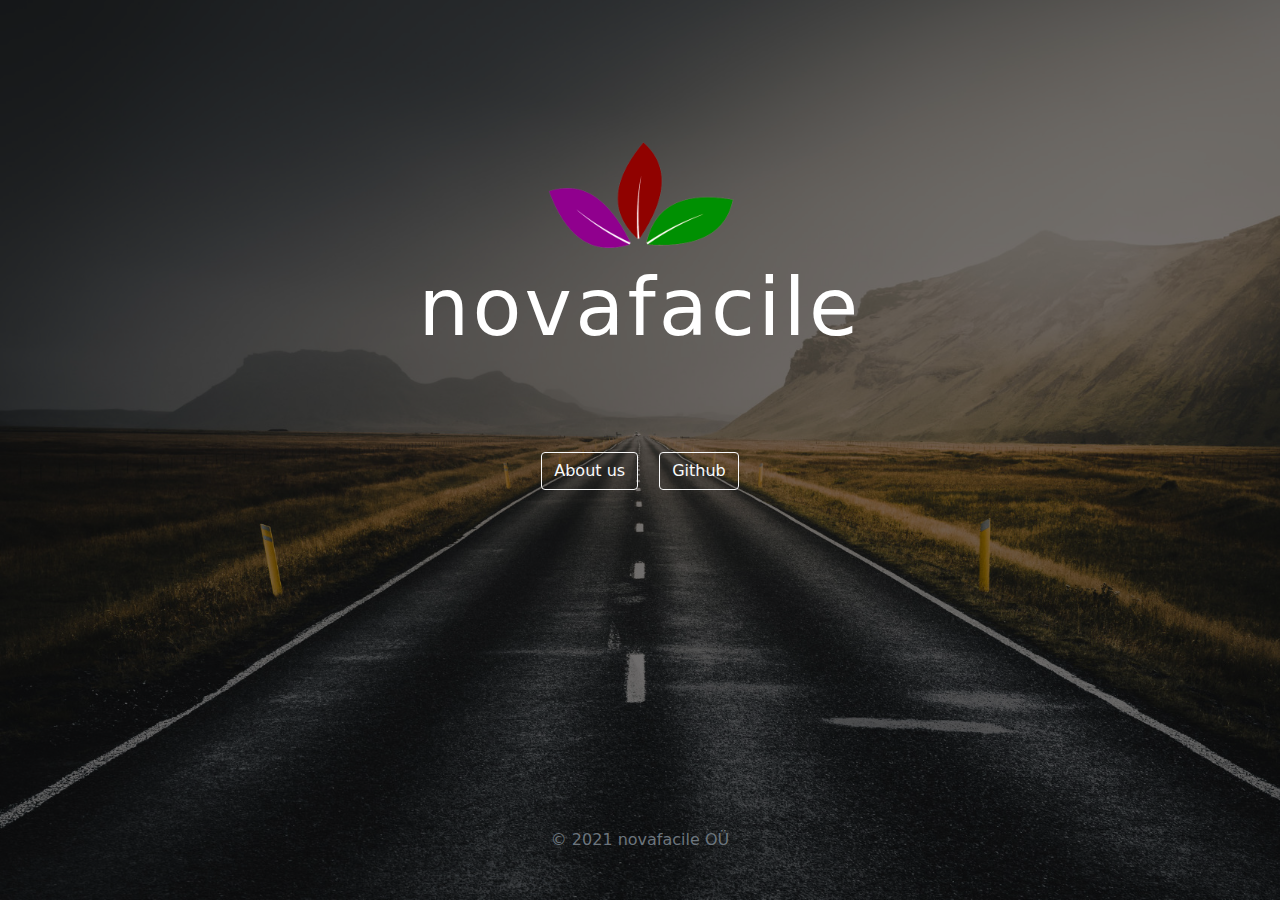
<file: index.htm>
<!DOCTYPE html>
<html lang="en">
  <head>
    <meta charset="utf-8">
    <meta name="viewport" content="width=device-width, initial-scale=1">
    <title>novafacile OÜ - Digital Products for Special Interests</title>
    <meta name=description content="Digital products for special interests. With great user experience and information you really want.">
    <meta name="author" content="novafacile OÜ">
    <meta name="robots" content="index, follow">
    <link rel="shortcut icon" type="image/x-icon" href="img/favicon.ico">
    <link rel="canonical" href="https://novafacile.github.io" />

    <link rel=stylesheet href="assets/bootstrap.min.css">
    <link rel=stylesheet href="assets/style.css">
  </head>
  <body>
    <div class="vh-100 container-fluid text-center content">
      <img src="img/logo-novafacile.png" class="logo">
      <h1 class="display-1 pb-5">novafacile</h1>
      <p class="mt-5">
        <a href="https://novafacile.com" class="btn btn-outline-light me-3">About us</a>
        <a href="https://github.com/novafacile" class="btn btn-outline-light">Github</a><br>
      </p>
      <p class="position-absolute bottom-0 start-50 translate-middle-x mb-5 text-muted">&copy; 2021 novafacile OÜ</p>
    </div>
  </body>
</html>
</file>
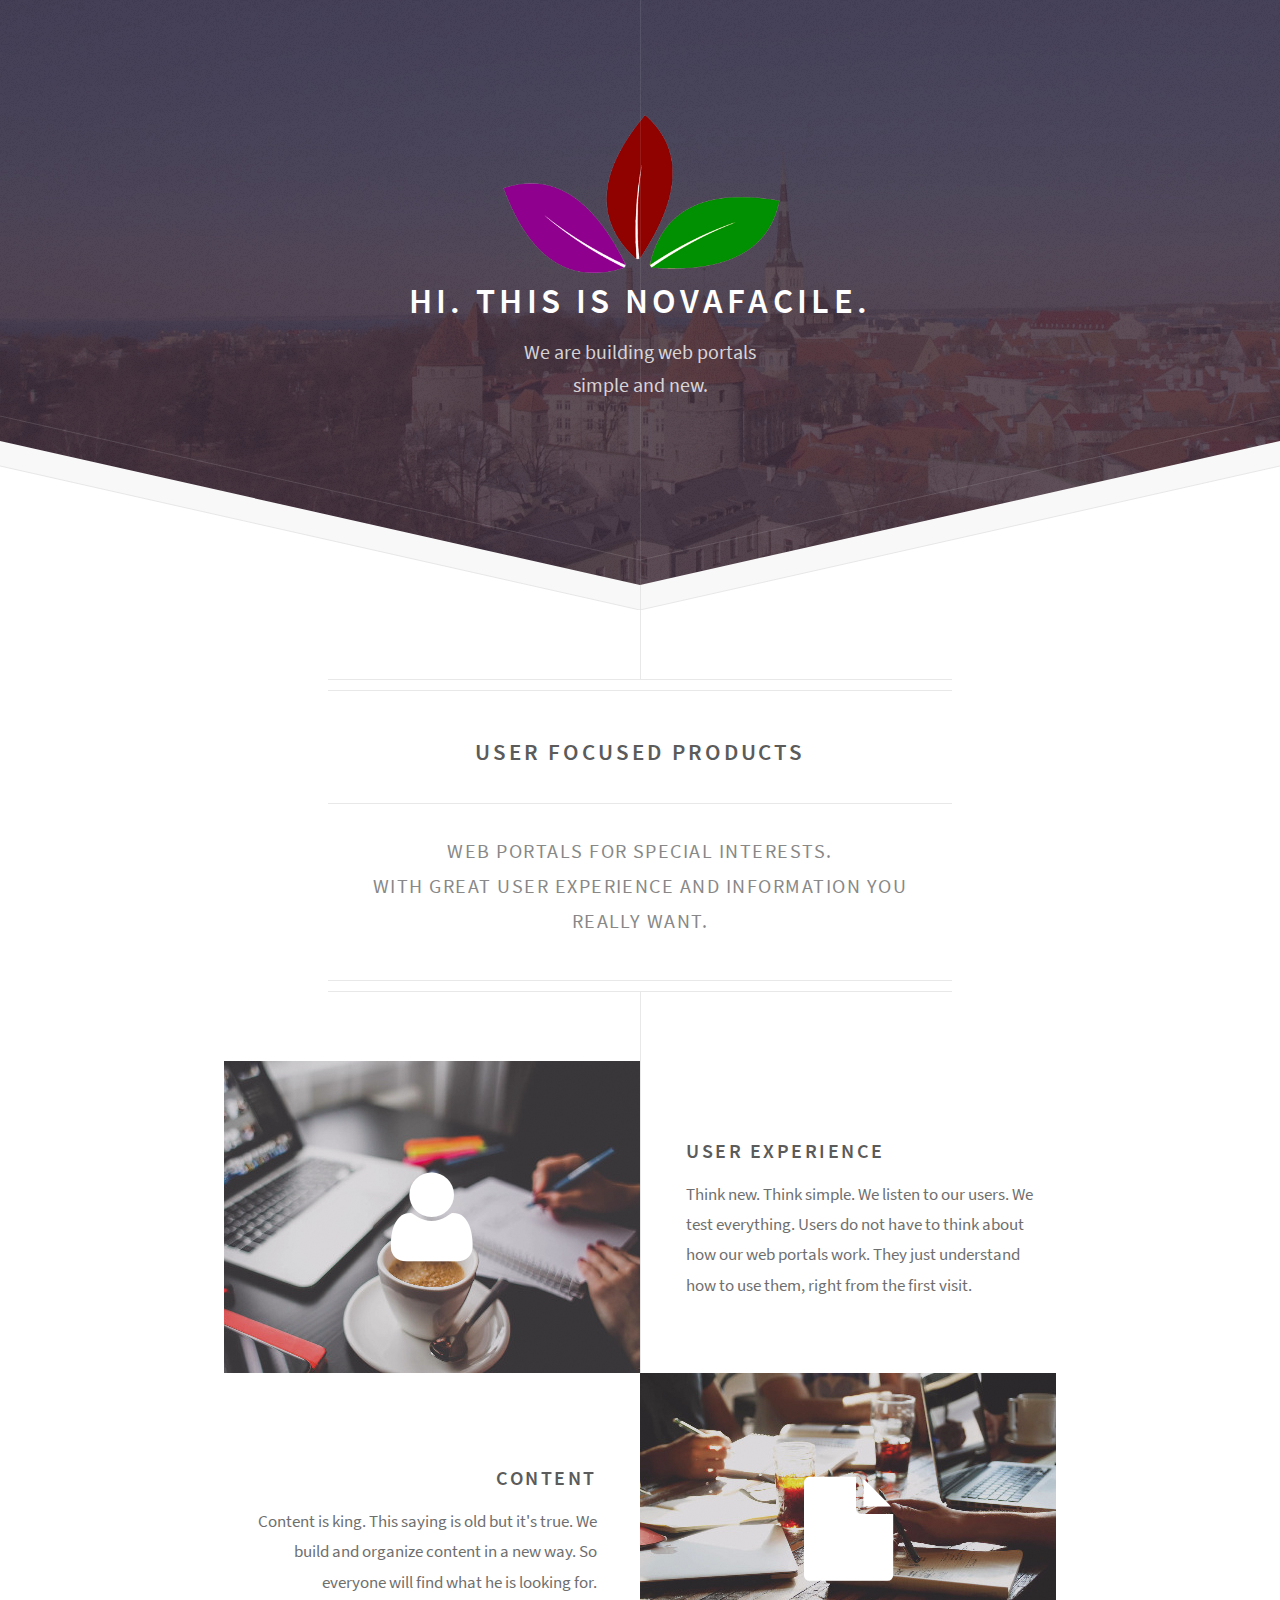
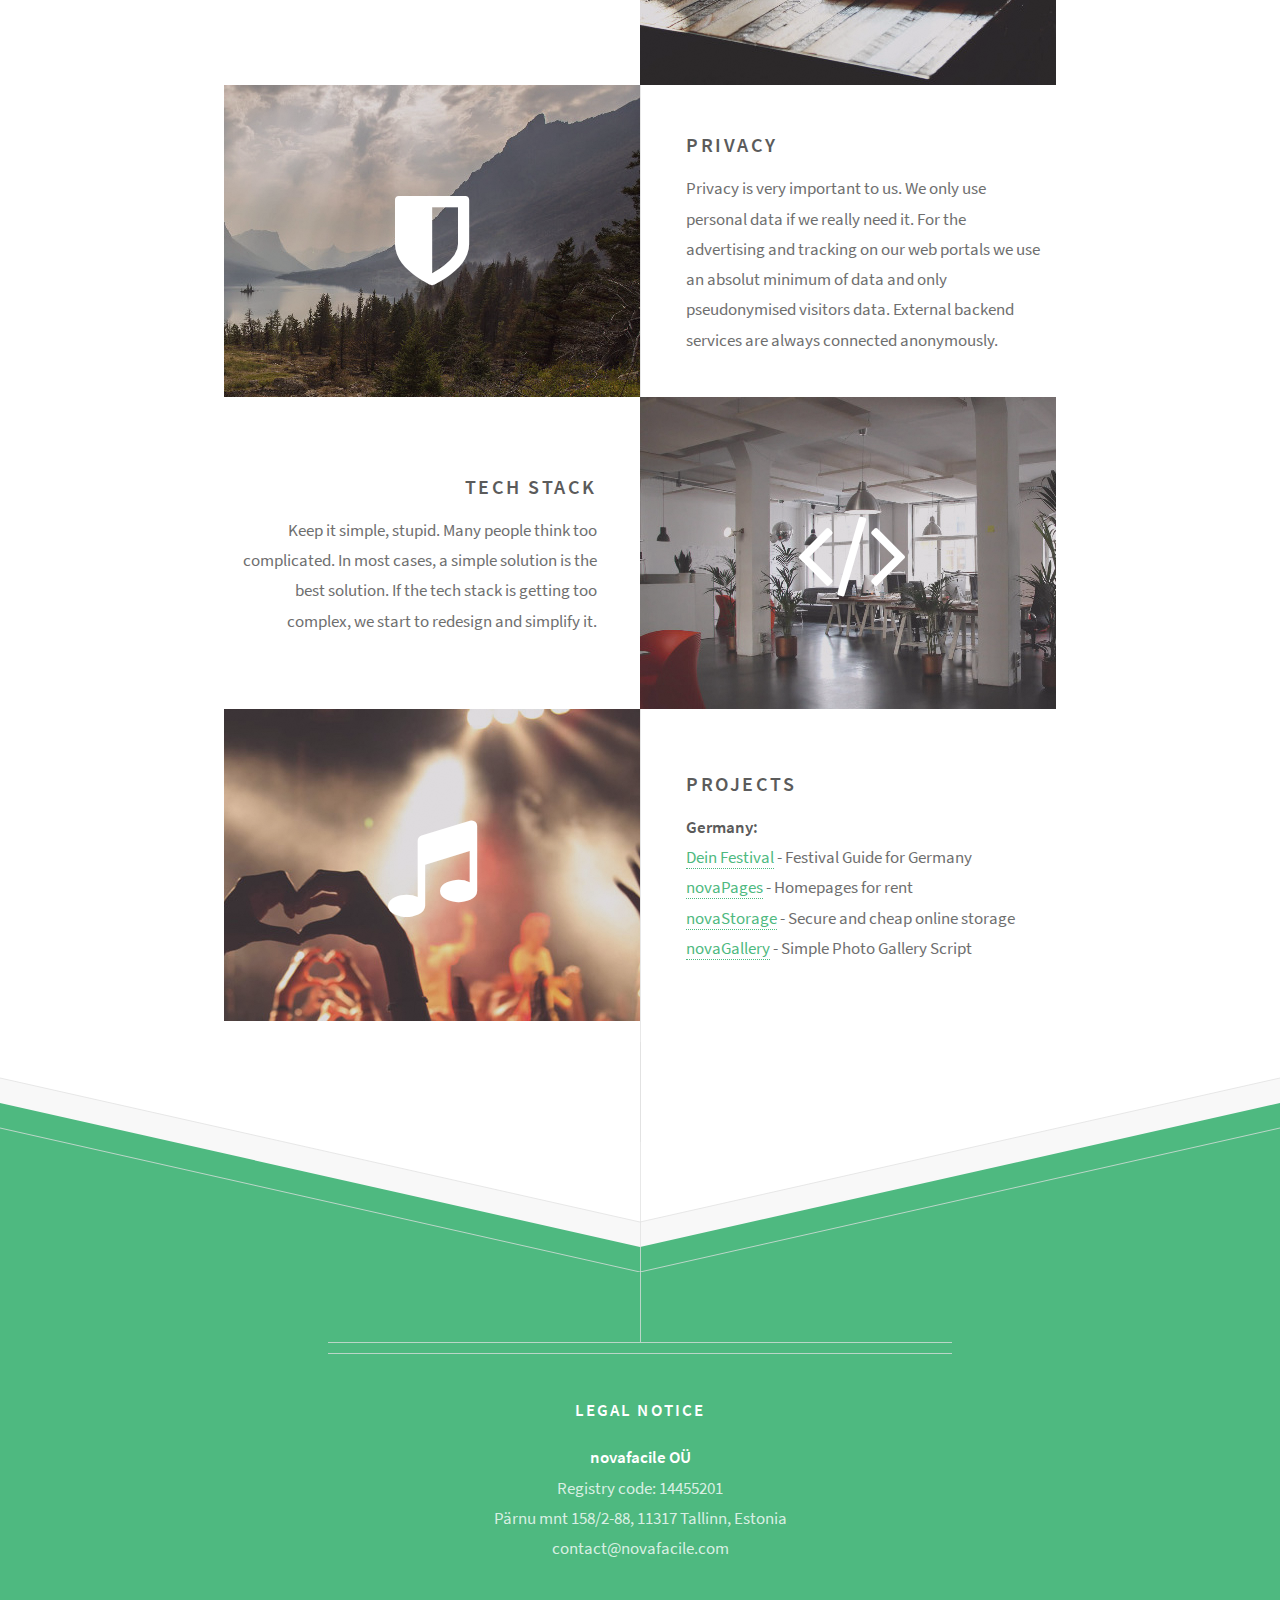
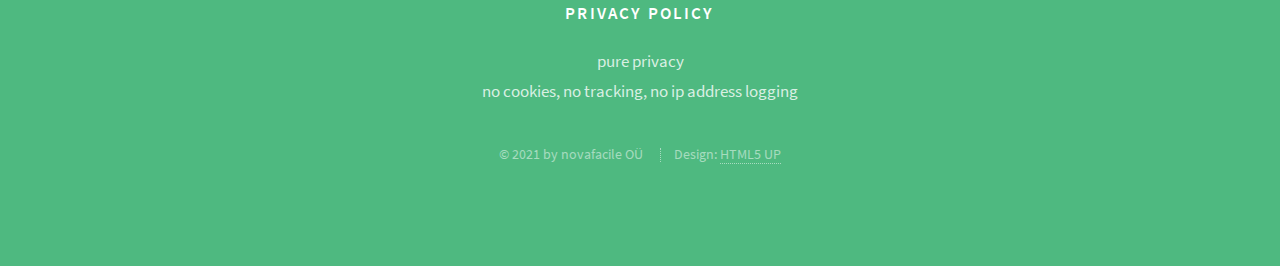
<file: novafacile.com/index.htm>
<!DOCTYPE HTML>
<!--
  Directive by HTML5 UP
  html5up.net | @ajlkn
  Free for personal and commercial use under the CCA 3.0 license (html5up.net/license)
-->
<html>
  <head>
    <meta charset="utf-8" />
    <title>novafacile OÜ - building web portals</title>
    <meta name="description" content="novafacile OÜ - building web portals - simple and new">
    <meta name="author" content="novafacile OÜ">
    <meta name="robots" content="index, follow">
  	<link rel="shortcut icon" type="image/x-icon" href="img/favicon.ico">
    <meta property="og:type" content="business.business">
    <meta property="og:title" content="novafacile OÜ">
    <meta property="og:url" content="http://www.novafacile.com">
    <meta property="og:image" content="">
    <meta property="business:contact_data:street_address" content="Pärnu mnt 158">
    <meta property="business:contact_data:locality" content="Tallinn">
    <meta property="business:contact_data:region" content="">
    <meta property="business:contact_data:postal_code" content="11317">

    <meta name="viewport" content="width=device-width, initial-scale=1" />
    <link rel="stylesheet" href="assets/css/main.css" />
  </head>
  <body>

    <!-- Header -->
      <div id="header">
        <img src="img/logo-novafacile.png" class="logo-novafacile">
        <h1>Hi. This is novafacile.</h1>
        <p>We are building web portals
        <br />
        simple and new.</p>
      </div>

    <!-- Main -->
      <div id="main">

        <header class="major container 75%">
          <h2>User Focused Products</h2>
          <p>Web portals for special interests.<br />
          With great user experience and information you really want.</p>
        </header>

        <div class="box alt container">
          <section class="feature left">
            <a class="image icon fa-user"><img src="img/user-experience.jpg" alt="" /></a>
            <div class="content">
              <h3>User Experience</h3>
              <p>Think new. Think simple. We listen to our users. We test everything. Users do not have to think about how our web portals work. They just understand how to use them, right from the first visit.</p>
            </div>
          </section>
          <section class="feature right">
            <a class="image icon fa-file"><img src="img/content.jpg" alt="" /></a>
            <div class="content">
              <h3>Content</h3>
              <p>Content is king. This saying is old but it's true. We build and organize content in a new way. So everyone will find what he is looking for.</p>
            </div>
          </section>
          <section class="feature left">
            <a class="image icon fa-shield"><img src="img/privacy.jpg" alt="" /></a>
            <div class="content">
              <h3>Privacy</h3>
              <p>Privacy is very important to us. We only use personal data if we really need it. For the advertising and tracking on our web portals we use an absolut minimum of data and only pseudonymised visitors data. External backend services are always connected anonymously.</p>
            </div>
          </section>
          <section class="feature right">
            <a class="image icon fa-code"><img src="img/tech-stack.jpg" alt="" /></a>
            <div class="content">
              <h3>Tech Stack</h3>
              <p>Keep it simple, stupid. Many people think too complicated. In most cases, a simple solution is the best solution. If the tech stack is getting too complex, we start to redesign and simplify it.</p>
            </div>
          </section>
           <section class="feature left">
            <a class="image icon fa-music"><img src="img/deinfestival.jpg" alt="" /></a>
            <div class="content">
              <h3>Projects</h3>
              <strong>Germany:</strong>
              <ul>
                <li><a href="https://www.dein-festival.de">Dein Festival</a> - Festival Guide for Germany</li>
                <li><a href="https://www.novapages.de">novaPages</a> - Homepages for rent</li>
                <li><a href="https://www.novastorage.de">novaStorage</a> - Secure and cheap online storage</li>
                <li><a href="https://novagallery.de">novaGallery</a> - Simple Photo Gallery Script</li>
              </ul>
            </div>
          </section>
        </div>
      </div>

    <!-- Footer -->
      <div id="footer">
        <div class="container 75%">
          
          <header class="major last">
            <h4>Legal Notice</h4>
          </header>

          <p>
            <b>novafacile OÜ</b><br />
            Registry code: 14455201<br />
            Pärnu mnt 158/2-88, 11317 Tallinn, Estonia<br>
            <span class="email">moc.elicafavon@tcatnoc</span>
          </p>

          <!--<p><a href="pgp/ECD77B976CF2EF4F7E3326B0BB092C3504A387CF.asc" target="_blank" rel="nofollow">Get our public PGP key.</a></p>-->

          <h4>Privacy Policy</h4>
          <p>pure privacy<br>no cookies, no tracking, no ip address logging</p>

          <ul class="copyright">
            <li>&copy; 2021 by novafacile OÜ</li>
            <li>Design: <a href="http://html5up.net" target="_blank">HTML5 UP</a></li>
          </ul>

        </div>
      </div>

      <!-- Scripts -->
      <script src="assets/js/jquery.min.js"></script>
      <script src="assets/js/skel.min.js"></script>
      <script src="assets/js/util.js"></script>
      <script src="assets/js/main.js"></script>
  </body>
</html>
</file>
<file: assets/style.css>
/*****
 * Style for novafacile.com
 * @author novafacile OÜ
 * @copyright 2021 novafacile OÜ
 *****/

body {
  color: #5b5b5b;
  background: url(../img/luke-stackpoole-unsplash.jpg) no-repeat center center fixed; 
  -webkit-background-size: cover;
  -moz-background-size: cover;
  -o-background-size: cover;
  background-size: cover;
  color: #ffffff;
}

a {
  text-decoration-style: dotted;
  color: #57bf73;
}

a:hover {
  color: #57bf73;
}

/** .content **/
 .content {
  background-color: rgb(0,0,0,0.5);
 }

.content .logo {
  width: 200px;
  height: auto;
  margin-top: 15vh;
 }

.content h1.display-1 {
  letter-spacing: 0.2rem;
 }

 .content .row div {
  margin-bottom: 2rem;
 }
</file>
<file: novafacile.com/assets/css/main.css>
@import url("font-awesome.min.css");



@font-face {
    font-family: 'Source Sans Pro';
    src: url('../fonts/SourceSansPro-Regular.woff2') format('woff2'),
        url('../fonts/SourceSansPro-Regular.woff') format('woff');
    font-weight: normal;
    font-style: normal;
}

@font-face {
    font-family: 'Source Sans Pro';
    src: url('../fonts/SourceSansPro-Regular.woff2') format('woff2'),
        url('../fonts/SourceSansPro-Regular.woff') format('woff');
    font-weight: 400;
    font-style: normal;
}

@font-face {
    font-family: 'Source Sans Pro';
    src: url('../fonts/SourceSansPro-SemiBold.woff2') format('woff2'),
        url('../fonts/SourceSansPro-SemiBold.woff') format('woff');
    font-weight: 700;
    font-style: normal;
}

@font-face {
    font-family: 'Source Sans Pro';
    src: url('../fonts/SourceSansPro-Italic.woff2') format('woff2'),
        url('../fonts/SourceSansPro-Italic.woff') format('woff');
    font-weight: normal;
    font-style: italic;
}

@font-face {
    font-family: 'Source Sans Pro';
    src: url('../fonts/SourceSansPro-Italic.woff2') format('woff2'),
        url('../fonts/SourceSansPro-Italic.woff') format('woff');
    font-weight: 400;
    font-style: italic;
}


@font-face {
    font-family: 'Source Sans Pro';
    src: url('../fonts/SourceSansPro-SemiBoldItalic.woff2') format('woff2'),
        url('../fonts/SourceSansPro-SemiBoldItalic.woff') format('woff');
    font-weight: 700;
    font-style: italic;
}





/* Text format for E-Mails */
.email {
	unicode-bidi: bidi-override;
  direction: rtl;
}


/* Logo */

.logo-novafacile {
	width: 300px;
	height: auto;
	margin-bottom: -30px;"
}

@media screen and (max-width: 960px) {

	.logo-novafacile {
	width: 150px;
	height: auto;
	margin-bottom: -10px;"
}

	}


/*
	Directive by HTML5 UP
	html5up.net | @ajlkn
	Free for personal and commercial use under the CCA 3.0 license (html5up.net/license)
*/

/* Reset */

	html, body, div, span, applet, object, iframe, h1, h2, h3, h4, h5, h6, p, blockquote, pre, a, abbr, acronym, address, big, cite, code, del, dfn, em, img, ins, kbd, q, s, samp, small, strike, strong, sub, sup, tt, var, b, u, i, center, dl, dt, dd, ol, ul, li, fieldset, form, label, legend, table, caption, tbody, tfoot, thead, tr, th, td, article, aside, canvas, details, embed, figure, figcaption, footer, header, hgroup, menu, nav, output, ruby, section, summary, time, mark, audio, video {
		margin: 0;
		padding: 0;
		border: 0;
		font-size: 100%;
		font: inherit;
		vertical-align: baseline;
	}

	article, aside, details, figcaption, figure, footer, header, hgroup, menu, nav, section {
		display: block;
	}

	body {
		line-height: 1;
	}

	ol, ul {
		list-style: none;
	}

	blockquote, q {
		quotes: none;
	}

	blockquote:before, blockquote:after, q:before, q:after {
		content: '';
		content: none;
	}

	table {
		border-collapse: collapse;
		border-spacing: 0;
	}

	body {
		-webkit-text-size-adjust: none;
	}

/* Box Model */

	*, *:before, *:after {
		-moz-box-sizing: border-box;
		-webkit-box-sizing: border-box;
		box-sizing: border-box;
	}

/* Containers */

	.container {
		margin-left: auto;
		margin-right: auto;
	}

	.container.\31 25\25 {
		width: 100%;
		max-width: 63.75em;
		min-width: 51em;
	}

	.container.\37 5\25 {
		width: 38.25em;
	}

	.container.\35 0\25 {
		width: 25.5em;
	}

	.container.\32 5\25 {
		width: 12.75em;
	}

	.container {
		width: 51em;
	}

	@media screen and (max-width: 1680px) {

		.container.\31 25\25 {
			width: 100%;
			max-width: 63.75em;
			min-width: 51em;
		}

		.container.\37 5\25 {
			width: 38.25em;
		}

		.container.\35 0\25 {
			width: 25.5em;
		}

		.container.\32 5\25 {
			width: 12.75em;
		}

		.container {
			width: 51em;
		}

	}

	@media screen and (max-width: 1280px) {

		.container.\31 25\25 {
			width: 100%;
			max-width: 60em;
			min-width: 48em;
		}

		.container.\37 5\25 {
			width: 36em;
		}

		.container.\35 0\25 {
			width: 24em;
		}

		.container.\32 5\25 {
			width: 12em;
		}

		.container {
			width: 48em;
		}

	}

	@media screen and (max-width: 980px) {

		.container.\31 25\25 {
			width: 100%;
			max-width: 118.75%;
			min-width: 95%;
		}

		.container.\37 5\25 {
			width: 71.25%;
		}

		.container.\35 0\25 {
			width: 47.5%;
		}

		.container.\32 5\25 {
			width: 23.75%;
		}

		.container {
			width: 95%;
		}

	}

	@media screen and (max-width: 840px) {

		.container.\31 25\25 {
			width: 100%;
			max-width: 118.75%;
			min-width: 95%;
		}

		.container.\37 5\25 {
			width: 71.25%;
		}

		.container.\35 0\25 {
			width: 47.5%;
		}

		.container.\32 5\25 {
			width: 23.75%;
		}

		.container {
			width: 95% !important;
		}

	}

	@media screen and (max-width: 736px) {

		.container.\31 25\25 {
			width: 100%;
			max-width: 112.5%;
			min-width: 90%;
		}

		.container.\37 5\25 {
			width: 67.5%;
		}

		.container.\35 0\25 {
			width: 45%;
		}

		.container.\32 5\25 {
			width: 22.5%;
		}

		.container {
			width: 90% !important;
		}

	}

	@media screen and (max-width: 480px) {

		.container.\31 25\25 {
			width: 100%;
			max-width: 125%;
			min-width: 100%;
		}

		.container.\37 5\25 {
			width: 75%;
		}

		.container.\35 0\25 {
			width: 50%;
		}

		.container.\32 5\25 {
			width: 25%;
		}

		.container {
			width: 100% !important;
		}

	}

/* Grid */

	.row {
		border-bottom: solid 1px transparent;
		-moz-box-sizing: border-box;
		-webkit-box-sizing: border-box;
		box-sizing: border-box;
	}

	.row > * {
		float: left;
		-moz-box-sizing: border-box;
		-webkit-box-sizing: border-box;
		box-sizing: border-box;
	}

	.row:after, .row:before {
		content: '';
		display: block;
		clear: both;
		height: 0;
	}

	.row.uniform > * > :first-child {
		margin-top: 0;
	}

	.row.uniform > * > :last-child {
		margin-bottom: 0;
	}

	.row.\30 \25 > * {
		padding: 0px 0 0 0px;
	}

	.row.\30 \25 {
		margin: 0px 0 -1px 0px;
	}

	.row.uniform.\30 \25 > * {
		padding: 0px 0 0 0px;
	}

	.row.uniform.\30 \25 {
		margin: 0px 0 -1px 0px;
	}

	.row > * {
		padding: 30px 0 0 30px;
	}

	.row {
		margin: -30px 0 -1px -30px;
	}

	.row.uniform > * {
		padding: 30px 0 0 30px;
	}

	.row.uniform {
		margin: -30px 0 -1px -30px;
	}

	.row.\32 00\25 > * {
		padding: 60px 0 0 60px;
	}

	.row.\32 00\25 {
		margin: -60px 0 -1px -60px;
	}

	.row.uniform.\32 00\25 > * {
		padding: 60px 0 0 60px;
	}

	.row.uniform.\32 00\25 {
		margin: -60px 0 -1px -60px;
	}

	.row.\31 50\25 > * {
		padding: 45px 0 0 45px;
	}

	.row.\31 50\25 {
		margin: -45px 0 -1px -45px;
	}

	.row.uniform.\31 50\25 > * {
		padding: 45px 0 0 45px;
	}

	.row.uniform.\31 50\25 {
		margin: -45px 0 -1px -45px;
	}

	.row.\35 0\25 > * {
		padding: 15px 0 0 15px;
	}

	.row.\35 0\25 {
		margin: -15px 0 -1px -15px;
	}

	.row.uniform.\35 0\25 > * {
		padding: 15px 0 0 15px;
	}

	.row.uniform.\35 0\25 {
		margin: -15px 0 -1px -15px;
	}

	.row.\32 5\25 > * {
		padding: 7.5px 0 0 7.5px;
	}

	.row.\32 5\25 {
		margin: -7.5px 0 -1px -7.5px;
	}

	.row.uniform.\32 5\25 > * {
		padding: 7.5px 0 0 7.5px;
	}

	.row.uniform.\32 5\25 {
		margin: -7.5px 0 -1px -7.5px;
	}

	.\31 2u, .\31 2u\24 {
		width: 100%;
		clear: none;
		margin-left: 0;
	}

	.\31 1u, .\31 1u\24 {
		width: 91.6666666667%;
		clear: none;
		margin-left: 0;
	}

	.\31 0u, .\31 0u\24 {
		width: 83.3333333333%;
		clear: none;
		margin-left: 0;
	}

	.\39 u, .\39 u\24 {
		width: 75%;
		clear: none;
		margin-left: 0;
	}

	.\38 u, .\38 u\24 {
		width: 66.6666666667%;
		clear: none;
		margin-left: 0;
	}

	.\37 u, .\37 u\24 {
		width: 58.3333333333%;
		clear: none;
		margin-left: 0;
	}

	.\36 u, .\36 u\24 {
		width: 50%;
		clear: none;
		margin-left: 0;
	}

	.\35 u, .\35 u\24 {
		width: 41.6666666667%;
		clear: none;
		margin-left: 0;
	}

	.\34 u, .\34 u\24 {
		width: 33.3333333333%;
		clear: none;
		margin-left: 0;
	}

	.\33 u, .\33 u\24 {
		width: 25%;
		clear: none;
		margin-left: 0;
	}

	.\32 u, .\32 u\24 {
		width: 16.6666666667%;
		clear: none;
		margin-left: 0;
	}

	.\31 u, .\31 u\24 {
		width: 8.3333333333%;
		clear: none;
		margin-left: 0;
	}

	.\31 2u\24 + *,
	.\31 1u\24 + *,
	.\31 0u\24 + *,
	.\39 u\24 + *,
	.\38 u\24 + *,
	.\37 u\24 + *,
	.\36 u\24 + *,
	.\35 u\24 + *,
	.\34 u\24 + *,
	.\33 u\24 + *,
	.\32 u\24 + *,
	.\31 u\24 + * {
		clear: left;
	}

	.\-11u {
		margin-left: 91.66667%;
	}

	.\-10u {
		margin-left: 83.33333%;
	}

	.\-9u {
		margin-left: 75%;
	}

	.\-8u {
		margin-left: 66.66667%;
	}

	.\-7u {
		margin-left: 58.33333%;
	}

	.\-6u {
		margin-left: 50%;
	}

	.\-5u {
		margin-left: 41.66667%;
	}

	.\-4u {
		margin-left: 33.33333%;
	}

	.\-3u {
		margin-left: 25%;
	}

	.\-2u {
		margin-left: 16.66667%;
	}

	.\-1u {
		margin-left: 8.33333%;
	}

	@media screen and (max-width: 1680px) {

		.row > * {
			padding: 30px 0 0 30px;
		}

		.row {
			margin: -30px 0 -1px -30px;
		}

		.row.uniform > * {
			padding: 30px 0 0 30px;
		}

		.row.uniform {
			margin: -30px 0 -1px -30px;
		}

		.row.\32 00\25 > * {
			padding: 60px 0 0 60px;
		}

		.row.\32 00\25 {
			margin: -60px 0 -1px -60px;
		}

		.row.uniform.\32 00\25 > * {
			padding: 60px 0 0 60px;
		}

		.row.uniform.\32 00\25 {
			margin: -60px 0 -1px -60px;
		}

		.row.\31 50\25 > * {
			padding: 45px 0 0 45px;
		}

		.row.\31 50\25 {
			margin: -45px 0 -1px -45px;
		}

		.row.uniform.\31 50\25 > * {
			padding: 45px 0 0 45px;
		}

		.row.uniform.\31 50\25 {
			margin: -45px 0 -1px -45px;
		}

		.row.\35 0\25 > * {
			padding: 15px 0 0 15px;
		}

		.row.\35 0\25 {
			margin: -15px 0 -1px -15px;
		}

		.row.uniform.\35 0\25 > * {
			padding: 15px 0 0 15px;
		}

		.row.uniform.\35 0\25 {
			margin: -15px 0 -1px -15px;
		}

		.row.\32 5\25 > * {
			padding: 7.5px 0 0 7.5px;
		}

		.row.\32 5\25 {
			margin: -7.5px 0 -1px -7.5px;
		}

		.row.uniform.\32 5\25 > * {
			padding: 7.5px 0 0 7.5px;
		}

		.row.uniform.\32 5\25 {
			margin: -7.5px 0 -1px -7.5px;
		}

		.\31 2u\28wide\29, .\31 2u\24\28wide\29 {
			width: 100%;
			clear: none;
			margin-left: 0;
		}

		.\31 1u\28wide\29, .\31 1u\24\28wide\29 {
			width: 91.6666666667%;
			clear: none;
			margin-left: 0;
		}

		.\31 0u\28wide\29, .\31 0u\24\28wide\29 {
			width: 83.3333333333%;
			clear: none;
			margin-left: 0;
		}

		.\39 u\28wide\29, .\39 u\24\28wide\29 {
			width: 75%;
			clear: none;
			margin-left: 0;
		}

		.\38 u\28wide\29, .\38 u\24\28wide\29 {
			width: 66.6666666667%;
			clear: none;
			margin-left: 0;
		}

		.\37 u\28wide\29, .\37 u\24\28wide\29 {
			width: 58.3333333333%;
			clear: none;
			margin-left: 0;
		}

		.\36 u\28wide\29, .\36 u\24\28wide\29 {
			width: 50%;
			clear: none;
			margin-left: 0;
		}

		.\35 u\28wide\29, .\35 u\24\28wide\29 {
			width: 41.6666666667%;
			clear: none;
			margin-left: 0;
		}

		.\34 u\28wide\29, .\34 u\24\28wide\29 {
			width: 33.3333333333%;
			clear: none;
			margin-left: 0;
		}

		.\33 u\28wide\29, .\33 u\24\28wide\29 {
			width: 25%;
			clear: none;
			margin-left: 0;
		}

		.\32 u\28wide\29, .\32 u\24\28wide\29 {
			width: 16.6666666667%;
			clear: none;
			margin-left: 0;
		}

		.\31 u\28wide\29, .\31 u\24\28wide\29 {
			width: 8.3333333333%;
			clear: none;
			margin-left: 0;
		}

		.\31 2u\24\28wide\29 + *,
		.\31 1u\24\28wide\29 + *,
		.\31 0u\24\28wide\29 + *,
		.\39 u\24\28wide\29 + *,
		.\38 u\24\28wide\29 + *,
		.\37 u\24\28wide\29 + *,
		.\36 u\24\28wide\29 + *,
		.\35 u\24\28wide\29 + *,
		.\34 u\24\28wide\29 + *,
		.\33 u\24\28wide\29 + *,
		.\32 u\24\28wide\29 + *,
		.\31 u\24\28wide\29 + * {
			clear: left;
		}

		.\-11u\28wide\29 {
			margin-left: 91.66667%;
		}

		.\-10u\28wide\29 {
			margin-left: 83.33333%;
		}

		.\-9u\28wide\29 {
			margin-left: 75%;
		}

		.\-8u\28wide\29 {
			margin-left: 66.66667%;
		}

		.\-7u\28wide\29 {
			margin-left: 58.33333%;
		}

		.\-6u\28wide\29 {
			margin-left: 50%;
		}

		.\-5u\28wide\29 {
			margin-left: 41.66667%;
		}

		.\-4u\28wide\29 {
			margin-left: 33.33333%;
		}

		.\-3u\28wide\29 {
			margin-left: 25%;
		}

		.\-2u\28wide\29 {
			margin-left: 16.66667%;
		}

		.\-1u\28wide\29 {
			margin-left: 8.33333%;
		}

	}

	@media screen and (max-width: 1280px) {

		.row > * {
			padding: 30px 0 0 30px;
		}

		.row {
			margin: -30px 0 -1px -30px;
		}

		.row.uniform > * {
			padding: 30px 0 0 30px;
		}

		.row.uniform {
			margin: -30px 0 -1px -30px;
		}

		.row.\32 00\25 > * {
			padding: 60px 0 0 60px;
		}

		.row.\32 00\25 {
			margin: -60px 0 -1px -60px;
		}

		.row.uniform.\32 00\25 > * {
			padding: 60px 0 0 60px;
		}

		.row.uniform.\32 00\25 {
			margin: -60px 0 -1px -60px;
		}

		.row.\31 50\25 > * {
			padding: 45px 0 0 45px;
		}

		.row.\31 50\25 {
			margin: -45px 0 -1px -45px;
		}

		.row.uniform.\31 50\25 > * {
			padding: 45px 0 0 45px;
		}

		.row.uniform.\31 50\25 {
			margin: -45px 0 -1px -45px;
		}

		.row.\35 0\25 > * {
			padding: 15px 0 0 15px;
		}

		.row.\35 0\25 {
			margin: -15px 0 -1px -15px;
		}

		.row.uniform.\35 0\25 > * {
			padding: 15px 0 0 15px;
		}

		.row.uniform.\35 0\25 {
			margin: -15px 0 -1px -15px;
		}

		.row.\32 5\25 > * {
			padding: 7.5px 0 0 7.5px;
		}

		.row.\32 5\25 {
			margin: -7.5px 0 -1px -7.5px;
		}

		.row.uniform.\32 5\25 > * {
			padding: 7.5px 0 0 7.5px;
		}

		.row.uniform.\32 5\25 {
			margin: -7.5px 0 -1px -7.5px;
		}

		.\31 2u\28normal\29, .\31 2u\24\28normal\29 {
			width: 100%;
			clear: none;
			margin-left: 0;
		}

		.\31 1u\28normal\29, .\31 1u\24\28normal\29 {
			width: 91.6666666667%;
			clear: none;
			margin-left: 0;
		}

		.\31 0u\28normal\29, .\31 0u\24\28normal\29 {
			width: 83.3333333333%;
			clear: none;
			margin-left: 0;
		}

		.\39 u\28normal\29, .\39 u\24\28normal\29 {
			width: 75%;
			clear: none;
			margin-left: 0;
		}

		.\38 u\28normal\29, .\38 u\24\28normal\29 {
			width: 66.6666666667%;
			clear: none;
			margin-left: 0;
		}

		.\37 u\28normal\29, .\37 u\24\28normal\29 {
			width: 58.3333333333%;
			clear: none;
			margin-left: 0;
		}

		.\36 u\28normal\29, .\36 u\24\28normal\29 {
			width: 50%;
			clear: none;
			margin-left: 0;
		}

		.\35 u\28normal\29, .\35 u\24\28normal\29 {
			width: 41.6666666667%;
			clear: none;
			margin-left: 0;
		}

		.\34 u\28normal\29, .\34 u\24\28normal\29 {
			width: 33.3333333333%;
			clear: none;
			margin-left: 0;
		}

		.\33 u\28normal\29, .\33 u\24\28normal\29 {
			width: 25%;
			clear: none;
			margin-left: 0;
		}

		.\32 u\28normal\29, .\32 u\24\28normal\29 {
			width: 16.6666666667%;
			clear: none;
			margin-left: 0;
		}

		.\31 u\28normal\29, .\31 u\24\28normal\29 {
			width: 8.3333333333%;
			clear: none;
			margin-left: 0;
		}

		.\31 2u\24\28normal\29 + *,
		.\31 1u\24\28normal\29 + *,
		.\31 0u\24\28normal\29 + *,
		.\39 u\24\28normal\29 + *,
		.\38 u\24\28normal\29 + *,
		.\37 u\24\28normal\29 + *,
		.\36 u\24\28normal\29 + *,
		.\35 u\24\28normal\29 + *,
		.\34 u\24\28normal\29 + *,
		.\33 u\24\28normal\29 + *,
		.\32 u\24\28normal\29 + *,
		.\31 u\24\28normal\29 + * {
			clear: left;
		}

		.\-11u\28normal\29 {
			margin-left: 91.66667%;
		}

		.\-10u\28normal\29 {
			margin-left: 83.33333%;
		}

		.\-9u\28normal\29 {
			margin-left: 75%;
		}

		.\-8u\28normal\29 {
			margin-left: 66.66667%;
		}

		.\-7u\28normal\29 {
			margin-left: 58.33333%;
		}

		.\-6u\28normal\29 {
			margin-left: 50%;
		}

		.\-5u\28normal\29 {
			margin-left: 41.66667%;
		}

		.\-4u\28normal\29 {
			margin-left: 33.33333%;
		}

		.\-3u\28normal\29 {
			margin-left: 25%;
		}

		.\-2u\28normal\29 {
			margin-left: 16.66667%;
		}

		.\-1u\28normal\29 {
			margin-left: 8.33333%;
		}

	}

	@media screen and (max-width: 980px) {

		.row > * {
			padding: 30px 0 0 30px;
		}

		.row {
			margin: -30px 0 -1px -30px;
		}

		.row.uniform > * {
			padding: 30px 0 0 30px;
		}

		.row.uniform {
			margin: -30px 0 -1px -30px;
		}

		.row.\32 00\25 > * {
			padding: 60px 0 0 60px;
		}

		.row.\32 00\25 {
			margin: -60px 0 -1px -60px;
		}

		.row.uniform.\32 00\25 > * {
			padding: 60px 0 0 60px;
		}

		.row.uniform.\32 00\25 {
			margin: -60px 0 -1px -60px;
		}

		.row.\31 50\25 > * {
			padding: 45px 0 0 45px;
		}

		.row.\31 50\25 {
			margin: -45px 0 -1px -45px;
		}

		.row.uniform.\31 50\25 > * {
			padding: 45px 0 0 45px;
		}

		.row.uniform.\31 50\25 {
			margin: -45px 0 -1px -45px;
		}

		.row.\35 0\25 > * {
			padding: 15px 0 0 15px;
		}

		.row.\35 0\25 {
			margin: -15px 0 -1px -15px;
		}

		.row.uniform.\35 0\25 > * {
			padding: 15px 0 0 15px;
		}

		.row.uniform.\35 0\25 {
			margin: -15px 0 -1px -15px;
		}

		.row.\32 5\25 > * {
			padding: 7.5px 0 0 7.5px;
		}

		.row.\32 5\25 {
			margin: -7.5px 0 -1px -7.5px;
		}

		.row.uniform.\32 5\25 > * {
			padding: 7.5px 0 0 7.5px;
		}

		.row.uniform.\32 5\25 {
			margin: -7.5px 0 -1px -7.5px;
		}

		.\31 2u\28narrow\29, .\31 2u\24\28narrow\29 {
			width: 100%;
			clear: none;
			margin-left: 0;
		}

		.\31 1u\28narrow\29, .\31 1u\24\28narrow\29 {
			width: 91.6666666667%;
			clear: none;
			margin-left: 0;
		}

		.\31 0u\28narrow\29, .\31 0u\24\28narrow\29 {
			width: 83.3333333333%;
			clear: none;
			margin-left: 0;
		}

		.\39 u\28narrow\29, .\39 u\24\28narrow\29 {
			width: 75%;
			clear: none;
			margin-left: 0;
		}

		.\38 u\28narrow\29, .\38 u\24\28narrow\29 {
			width: 66.6666666667%;
			clear: none;
			margin-left: 0;
		}

		.\37 u\28narrow\29, .\37 u\24\28narrow\29 {
			width: 58.3333333333%;
			clear: none;
			margin-left: 0;
		}

		.\36 u\28narrow\29, .\36 u\24\28narrow\29 {
			width: 50%;
			clear: none;
			margin-left: 0;
		}

		.\35 u\28narrow\29, .\35 u\24\28narrow\29 {
			width: 41.6666666667%;
			clear: none;
			margin-left: 0;
		}

		.\34 u\28narrow\29, .\34 u\24\28narrow\29 {
			width: 33.3333333333%;
			clear: none;
			margin-left: 0;
		}

		.\33 u\28narrow\29, .\33 u\24\28narrow\29 {
			width: 25%;
			clear: none;
			margin-left: 0;
		}

		.\32 u\28narrow\29, .\32 u\24\28narrow\29 {
			width: 16.6666666667%;
			clear: none;
			margin-left: 0;
		}

		.\31 u\28narrow\29, .\31 u\24\28narrow\29 {
			width: 8.3333333333%;
			clear: none;
			margin-left: 0;
		}

		.\31 2u\24\28narrow\29 + *,
		.\31 1u\24\28narrow\29 + *,
		.\31 0u\24\28narrow\29 + *,
		.\39 u\24\28narrow\29 + *,
		.\38 u\24\28narrow\29 + *,
		.\37 u\24\28narrow\29 + *,
		.\36 u\24\28narrow\29 + *,
		.\35 u\24\28narrow\29 + *,
		.\34 u\24\28narrow\29 + *,
		.\33 u\24\28narrow\29 + *,
		.\32 u\24\28narrow\29 + *,
		.\31 u\24\28narrow\29 + * {
			clear: left;
		}

		.\-11u\28narrow\29 {
			margin-left: 91.66667%;
		}

		.\-10u\28narrow\29 {
			margin-left: 83.33333%;
		}

		.\-9u\28narrow\29 {
			margin-left: 75%;
		}

		.\-8u\28narrow\29 {
			margin-left: 66.66667%;
		}

		.\-7u\28narrow\29 {
			margin-left: 58.33333%;
		}

		.\-6u\28narrow\29 {
			margin-left: 50%;
		}

		.\-5u\28narrow\29 {
			margin-left: 41.66667%;
		}

		.\-4u\28narrow\29 {
			margin-left: 33.33333%;
		}

		.\-3u\28narrow\29 {
			margin-left: 25%;
		}

		.\-2u\28narrow\29 {
			margin-left: 16.66667%;
		}

		.\-1u\28narrow\29 {
			margin-left: 8.33333%;
		}

	}

	@media screen and (max-width: 840px) {

		.row > * {
			padding: 20px 0 0 20px;
		}

		.row {
			margin: -20px 0 -1px -20px;
		}

		.row.uniform > * {
			padding: 20px 0 0 20px;
		}

		.row.uniform {
			margin: -20px 0 -1px -20px;
		}

		.row.\32 00\25 > * {
			padding: 40px 0 0 40px;
		}

		.row.\32 00\25 {
			margin: -40px 0 -1px -40px;
		}

		.row.uniform.\32 00\25 > * {
			padding: 40px 0 0 40px;
		}

		.row.uniform.\32 00\25 {
			margin: -40px 0 -1px -40px;
		}

		.row.\31 50\25 > * {
			padding: 30px 0 0 30px;
		}

		.row.\31 50\25 {
			margin: -30px 0 -1px -30px;
		}

		.row.uniform.\31 50\25 > * {
			padding: 30px 0 0 30px;
		}

		.row.uniform.\31 50\25 {
			margin: -30px 0 -1px -30px;
		}

		.row.\35 0\25 > * {
			padding: 10px 0 0 10px;
		}

		.row.\35 0\25 {
			margin: -10px 0 -1px -10px;
		}

		.row.uniform.\35 0\25 > * {
			padding: 10px 0 0 10px;
		}

		.row.uniform.\35 0\25 {
			margin: -10px 0 -1px -10px;
		}

		.row.\32 5\25 > * {
			padding: 5px 0 0 5px;
		}

		.row.\32 5\25 {
			margin: -5px 0 -1px -5px;
		}

		.row.uniform.\32 5\25 > * {
			padding: 5px 0 0 5px;
		}

		.row.uniform.\32 5\25 {
			margin: -5px 0 -1px -5px;
		}

		.\31 2u\28narrower\29, .\31 2u\24\28narrower\29 {
			width: 100%;
			clear: none;
			margin-left: 0;
		}

		.\31 1u\28narrower\29, .\31 1u\24\28narrower\29 {
			width: 91.6666666667%;
			clear: none;
			margin-left: 0;
		}

		.\31 0u\28narrower\29, .\31 0u\24\28narrower\29 {
			width: 83.3333333333%;
			clear: none;
			margin-left: 0;
		}

		.\39 u\28narrower\29, .\39 u\24\28narrower\29 {
			width: 75%;
			clear: none;
			margin-left: 0;
		}

		.\38 u\28narrower\29, .\38 u\24\28narrower\29 {
			width: 66.6666666667%;
			clear: none;
			margin-left: 0;
		}

		.\37 u\28narrower\29, .\37 u\24\28narrower\29 {
			width: 58.3333333333%;
			clear: none;
			margin-left: 0;
		}

		.\36 u\28narrower\29, .\36 u\24\28narrower\29 {
			width: 50%;
			clear: none;
			margin-left: 0;
		}

		.\35 u\28narrower\29, .\35 u\24\28narrower\29 {
			width: 41.6666666667%;
			clear: none;
			margin-left: 0;
		}

		.\34 u\28narrower\29, .\34 u\24\28narrower\29 {
			width: 33.3333333333%;
			clear: none;
			margin-left: 0;
		}

		.\33 u\28narrower\29, .\33 u\24\28narrower\29 {
			width: 25%;
			clear: none;
			margin-left: 0;
		}

		.\32 u\28narrower\29, .\32 u\24\28narrower\29 {
			width: 16.6666666667%;
			clear: none;
			margin-left: 0;
		}

		.\31 u\28narrower\29, .\31 u\24\28narrower\29 {
			width: 8.3333333333%;
			clear: none;
			margin-left: 0;
		}

		.\31 2u\24\28narrower\29 + *,
		.\31 1u\24\28narrower\29 + *,
		.\31 0u\24\28narrower\29 + *,
		.\39 u\24\28narrower\29 + *,
		.\38 u\24\28narrower\29 + *,
		.\37 u\24\28narrower\29 + *,
		.\36 u\24\28narrower\29 + *,
		.\35 u\24\28narrower\29 + *,
		.\34 u\24\28narrower\29 + *,
		.\33 u\24\28narrower\29 + *,
		.\32 u\24\28narrower\29 + *,
		.\31 u\24\28narrower\29 + * {
			clear: left;
		}

		.\-11u\28narrower\29 {
			margin-left: 91.66667%;
		}

		.\-10u\28narrower\29 {
			margin-left: 83.33333%;
		}

		.\-9u\28narrower\29 {
			margin-left: 75%;
		}

		.\-8u\28narrower\29 {
			margin-left: 66.66667%;
		}

		.\-7u\28narrower\29 {
			margin-left: 58.33333%;
		}

		.\-6u\28narrower\29 {
			margin-left: 50%;
		}

		.\-5u\28narrower\29 {
			margin-left: 41.66667%;
		}

		.\-4u\28narrower\29 {
			margin-left: 33.33333%;
		}

		.\-3u\28narrower\29 {
			margin-left: 25%;
		}

		.\-2u\28narrower\29 {
			margin-left: 16.66667%;
		}

		.\-1u\28narrower\29 {
			margin-left: 8.33333%;
		}

	}

	@media screen and (max-width: 736px) {

		.row > * {
			padding: 20px 0 0 20px;
		}

		.row {
			margin: -20px 0 -1px -20px;
		}

		.row.uniform > * {
			padding: 20px 0 0 20px;
		}

		.row.uniform {
			margin: -20px 0 -1px -20px;
		}

		.row.\32 00\25 > * {
			padding: 40px 0 0 40px;
		}

		.row.\32 00\25 {
			margin: -40px 0 -1px -40px;
		}

		.row.uniform.\32 00\25 > * {
			padding: 40px 0 0 40px;
		}

		.row.uniform.\32 00\25 {
			margin: -40px 0 -1px -40px;
		}

		.row.\31 50\25 > * {
			padding: 30px 0 0 30px;
		}

		.row.\31 50\25 {
			margin: -30px 0 -1px -30px;
		}

		.row.uniform.\31 50\25 > * {
			padding: 30px 0 0 30px;
		}

		.row.uniform.\31 50\25 {
			margin: -30px 0 -1px -30px;
		}

		.row.\35 0\25 > * {
			padding: 10px 0 0 10px;
		}

		.row.\35 0\25 {
			margin: -10px 0 -1px -10px;
		}

		.row.uniform.\35 0\25 > * {
			padding: 10px 0 0 10px;
		}

		.row.uniform.\35 0\25 {
			margin: -10px 0 -1px -10px;
		}

		.row.\32 5\25 > * {
			padding: 5px 0 0 5px;
		}

		.row.\32 5\25 {
			margin: -5px 0 -1px -5px;
		}

		.row.uniform.\32 5\25 > * {
			padding: 5px 0 0 5px;
		}

		.row.uniform.\32 5\25 {
			margin: -5px 0 -1px -5px;
		}

		.\31 2u\28mobile\29, .\31 2u\24\28mobile\29 {
			width: 100%;
			clear: none;
			margin-left: 0;
		}

		.\31 1u\28mobile\29, .\31 1u\24\28mobile\29 {
			width: 91.6666666667%;
			clear: none;
			margin-left: 0;
		}

		.\31 0u\28mobile\29, .\31 0u\24\28mobile\29 {
			width: 83.3333333333%;
			clear: none;
			margin-left: 0;
		}

		.\39 u\28mobile\29, .\39 u\24\28mobile\29 {
			width: 75%;
			clear: none;
			margin-left: 0;
		}

		.\38 u\28mobile\29, .\38 u\24\28mobile\29 {
			width: 66.6666666667%;
			clear: none;
			margin-left: 0;
		}

		.\37 u\28mobile\29, .\37 u\24\28mobile\29 {
			width: 58.3333333333%;
			clear: none;
			margin-left: 0;
		}

		.\36 u\28mobile\29, .\36 u\24\28mobile\29 {
			width: 50%;
			clear: none;
			margin-left: 0;
		}

		.\35 u\28mobile\29, .\35 u\24\28mobile\29 {
			width: 41.6666666667%;
			clear: none;
			margin-left: 0;
		}

		.\34 u\28mobile\29, .\34 u\24\28mobile\29 {
			width: 33.3333333333%;
			clear: none;
			margin-left: 0;
		}

		.\33 u\28mobile\29, .\33 u\24\28mobile\29 {
			width: 25%;
			clear: none;
			margin-left: 0;
		}

		.\32 u\28mobile\29, .\32 u\24\28mobile\29 {
			width: 16.6666666667%;
			clear: none;
			margin-left: 0;
		}

		.\31 u\28mobile\29, .\31 u\24\28mobile\29 {
			width: 8.3333333333%;
			clear: none;
			margin-left: 0;
		}

		.\31 2u\24\28mobile\29 + *,
		.\31 1u\24\28mobile\29 + *,
		.\31 0u\24\28mobile\29 + *,
		.\39 u\24\28mobile\29 + *,
		.\38 u\24\28mobile\29 + *,
		.\37 u\24\28mobile\29 + *,
		.\36 u\24\28mobile\29 + *,
		.\35 u\24\28mobile\29 + *,
		.\34 u\24\28mobile\29 + *,
		.\33 u\24\28mobile\29 + *,
		.\32 u\24\28mobile\29 + *,
		.\31 u\24\28mobile\29 + * {
			clear: left;
		}

		.\-11u\28mobile\29 {
			margin-left: 91.66667%;
		}

		.\-10u\28mobile\29 {
			margin-left: 83.33333%;
		}

		.\-9u\28mobile\29 {
			margin-left: 75%;
		}

		.\-8u\28mobile\29 {
			margin-left: 66.66667%;
		}

		.\-7u\28mobile\29 {
			margin-left: 58.33333%;
		}

		.\-6u\28mobile\29 {
			margin-left: 50%;
		}

		.\-5u\28mobile\29 {
			margin-left: 41.66667%;
		}

		.\-4u\28mobile\29 {
			margin-left: 33.33333%;
		}

		.\-3u\28mobile\29 {
			margin-left: 25%;
		}

		.\-2u\28mobile\29 {
			margin-left: 16.66667%;
		}

		.\-1u\28mobile\29 {
			margin-left: 8.33333%;
		}

	}

	@media screen and (max-width: 480px) {

		.row > * {
			padding: 20px 0 0 20px;
		}

		.row {
			margin: -20px 0 -1px -20px;
		}

		.row.uniform > * {
			padding: 20px 0 0 20px;
		}

		.row.uniform {
			margin: -20px 0 -1px -20px;
		}

		.row.\32 00\25 > * {
			padding: 40px 0 0 40px;
		}

		.row.\32 00\25 {
			margin: -40px 0 -1px -40px;
		}

		.row.uniform.\32 00\25 > * {
			padding: 40px 0 0 40px;
		}

		.row.uniform.\32 00\25 {
			margin: -40px 0 -1px -40px;
		}

		.row.\31 50\25 > * {
			padding: 30px 0 0 30px;
		}

		.row.\31 50\25 {
			margin: -30px 0 -1px -30px;
		}

		.row.uniform.\31 50\25 > * {
			padding: 30px 0 0 30px;
		}

		.row.uniform.\31 50\25 {
			margin: -30px 0 -1px -30px;
		}

		.row.\35 0\25 > * {
			padding: 10px 0 0 10px;
		}

		.row.\35 0\25 {
			margin: -10px 0 -1px -10px;
		}

		.row.uniform.\35 0\25 > * {
			padding: 10px 0 0 10px;
		}

		.row.uniform.\35 0\25 {
			margin: -10px 0 -1px -10px;
		}

		.row.\32 5\25 > * {
			padding: 5px 0 0 5px;
		}

		.row.\32 5\25 {
			margin: -5px 0 -1px -5px;
		}

		.row.uniform.\32 5\25 > * {
			padding: 5px 0 0 5px;
		}

		.row.uniform.\32 5\25 {
			margin: -5px 0 -1px -5px;
		}

		.\31 2u\28mobilep\29, .\31 2u\24\28mobilep\29 {
			width: 100%;
			clear: none;
			margin-left: 0;
		}

		.\31 1u\28mobilep\29, .\31 1u\24\28mobilep\29 {
			width: 91.6666666667%;
			clear: none;
			margin-left: 0;
		}

		.\31 0u\28mobilep\29, .\31 0u\24\28mobilep\29 {
			width: 83.3333333333%;
			clear: none;
			margin-left: 0;
		}

		.\39 u\28mobilep\29, .\39 u\24\28mobilep\29 {
			width: 75%;
			clear: none;
			margin-left: 0;
		}

		.\38 u\28mobilep\29, .\38 u\24\28mobilep\29 {
			width: 66.6666666667%;
			clear: none;
			margin-left: 0;
		}

		.\37 u\28mobilep\29, .\37 u\24\28mobilep\29 {
			width: 58.3333333333%;
			clear: none;
			margin-left: 0;
		}

		.\36 u\28mobilep\29, .\36 u\24\28mobilep\29 {
			width: 50%;
			clear: none;
			margin-left: 0;
		}

		.\35 u\28mobilep\29, .\35 u\24\28mobilep\29 {
			width: 41.6666666667%;
			clear: none;
			margin-left: 0;
		}

		.\34 u\28mobilep\29, .\34 u\24\28mobilep\29 {
			width: 33.3333333333%;
			clear: none;
			margin-left: 0;
		}

		.\33 u\28mobilep\29, .\33 u\24\28mobilep\29 {
			width: 25%;
			clear: none;
			margin-left: 0;
		}

		.\32 u\28mobilep\29, .\32 u\24\28mobilep\29 {
			width: 16.6666666667%;
			clear: none;
			margin-left: 0;
		}

		.\31 u\28mobilep\29, .\31 u\24\28mobilep\29 {
			width: 8.3333333333%;
			clear: none;
			margin-left: 0;
		}

		.\31 2u\24\28mobilep\29 + *,
		.\31 1u\24\28mobilep\29 + *,
		.\31 0u\24\28mobilep\29 + *,
		.\39 u\24\28mobilep\29 + *,
		.\38 u\24\28mobilep\29 + *,
		.\37 u\24\28mobilep\29 + *,
		.\36 u\24\28mobilep\29 + *,
		.\35 u\24\28mobilep\29 + *,
		.\34 u\24\28mobilep\29 + *,
		.\33 u\24\28mobilep\29 + *,
		.\32 u\24\28mobilep\29 + *,
		.\31 u\24\28mobilep\29 + * {
			clear: left;
		}

		.\-11u\28mobilep\29 {
			margin-left: 91.66667%;
		}

		.\-10u\28mobilep\29 {
			margin-left: 83.33333%;
		}

		.\-9u\28mobilep\29 {
			margin-left: 75%;
		}

		.\-8u\28mobilep\29 {
			margin-left: 66.66667%;
		}

		.\-7u\28mobilep\29 {
			margin-left: 58.33333%;
		}

		.\-6u\28mobilep\29 {
			margin-left: 50%;
		}

		.\-5u\28mobilep\29 {
			margin-left: 41.66667%;
		}

		.\-4u\28mobilep\29 {
			margin-left: 33.33333%;
		}

		.\-3u\28mobilep\29 {
			margin-left: 25%;
		}

		.\-2u\28mobilep\29 {
			margin-left: 16.66667%;
		}

		.\-1u\28mobilep\29 {
			margin-left: 8.33333%;
		}

	}

/* Basic */

	html, body {
		height: 100%;
	}

	body {
		background: #ffffff;
	}

		body.is-loading * {
			-moz-transition: none !important;
			-webkit-transition: none !important;
			-ms-transition: none !important;
			transition: none !important;
			-moz-animation: none !important;
			-webkit-animation: none !important;
			-ms-animation: none !important;
			animation: none !important;
		}

	body, input, select, textarea {
		color: #6e6e6e;
		font-family: 'Source Sans Pro', sans-serif;
		font-size: 16pt;
		font-weight: 400;
		line-height: 1.75em;
	}

	a {
		-moz-transition: color 0.2s ease-in-out, border-bottom-color 0.2s ease-in-out;
		-webkit-transition: color 0.2s ease-in-out, border-bottom-color 0.2s ease-in-out;
		-ms-transition: color 0.2s ease-in-out, border-bottom-color 0.2s ease-in-out;
		transition: color 0.2s ease-in-out, border-bottom-color 0.2s ease-in-out;
		border-bottom: dotted 1px;
		color: #4eb980;
		text-decoration: none;
	}

		a:hover {
			border-bottom-color: transparent;
		}

	strong, b {
		font-weight: 600;
		color: #5b5b5b;
	}

	em, i {
		font-style: italic;
	}

	p, ul, ol, dl, table, blockquote, form {
		margin: 0 0 2em 0;
	}

	h1, h2, h3, h4, h5, h6 {
		color: #5b5b5b;
		font-weight: 700;
		letter-spacing: 0.125em;
		line-height: 1.75em;
		margin-bottom: 1em;
		text-transform: uppercase;
		text-align: center;
	}

		h1 a, h2 a, h3 a, h4 a, h5 a, h6 a {
			color: inherit;
			text-decoration: none;
		}

	h2 {
		font-size: 1.75em;
	}

	h3 {
		font-size: 1.5em;
	}

	sub {
		font-size: 0.8em;
		position: relative;
		top: 0.5em;
	}

	sup {
		font-size: 0.8em;
		position: relative;
		top: -0.5em;
	}

	hr {
		border: 0;
		border-top: solid 1px rgba(224, 224, 224, 0.75);
		margin-bottom: 1.5em;
	}

	blockquote {
		border-left: solid 0.5em rgba(224, 224, 224, 0.75);
		font-style: italic;
		padding: 1em 0 1em 2em;
	}

/* Section/Article */

	section.special, article.special {
		text-align: center;
	}

	header {
		text-align: center;
	}

		header p {
			position: relative;
			top: -1em;
			color: #888888;
			text-transform: uppercase;
			letter-spacing: 0.075em;
		}

		header.major {
			border-bottom-width: 1px;
			border-color: rgba(224, 224, 224, 0.75);
			border-style: solid;
			border-top-width: 1px;
			margin-bottom: 6em;
			padding: 4em 0;
			position: relative;
		}

			header.major:before, header.major:after {
				background: rgba(224, 224, 224, 0.75);
				content: '';
				display: block;
				height: 1px;
				left: 0;
				position: absolute;
				width: 100%;
			}

			header.major:before {
				top: 10px;
			}

			header.major:after {
				bottom: 10px;
			}

			header.major h2 {
				margin: 0;
			}

			header.major p {
				top: 0;
				margin: 1.5em 0 0 0;
				padding: 1.5em 1.5em 0 1.5em;
				font-size: 1.5em;
				line-height: 1.75em;
				border-top: solid 1px rgba(224, 224, 224, 0.75);
				display: inline-block;
			}

			header.major.last {
				border-bottom: 0;
				margin-bottom: 0;
				padding-bottom: 0;
			}

				header.major.last:after {
					display: none;
				}

				header.major.last h2 {
					margin-bottom: 1em;
				}

	footer {
		text-align: center;
	}

		footer.major {
			border-bottom-width: 1px;
			border-color: rgba(224, 224, 224, 0.75);
			border-style: solid;
			border-top-width: 1px;
			margin-top: 6em;
			padding: 4em 0;
			position: relative;
		}

			footer.major:before, footer.major:after {
				background: rgba(224, 224, 224, 0.75);
				content: '';
				display: block;
				height: 1px;
				left: 0;
				position: absolute;
				width: 100%;
			}

			footer.major:before {
				top: 10px;
			}

			footer.major:after {
				bottom: 10px;
			}

/* Form */

	label {
		display: block;
		color: #5b5b5b;
		font-size: 0.8em;
		font-weight: 700;
		letter-spacing: 0.125em;
		line-height: 1.75em;
		text-transform: uppercase;
		margin: 0 0 0.5em 0;
	}

	input[type="text"],
	input[type="password"],
	input[type="email"],
	select,
	textarea {
		-moz-appearance: none;
		-webkit-appearance: none;
		-ms-appearance: none;
		appearance: none;
		-moz-transition: background-color 0.2s ease-in-out;
		-webkit-transition: background-color 0.2s ease-in-out;
		-ms-transition: background-color 0.2s ease-in-out;
		transition: background-color 0.2s ease-in-out;
		background: none;
		border-radius: 4px;
		border: 0;
		border: solid 1px rgba(224, 224, 224, 0.75);
		color: inherit;
		display: block;
		outline: 0;
		padding: 0.75em;
		text-decoration: none;
		width: 100%;
		opacity: 1;
	}

		input[type="text"]:focus,
		input[type="password"]:focus,
		input[type="email"]:focus,
		select:focus,
		textarea:focus {
			background: rgba(224, 224, 224, 0.15);
			border-color: #4eb980;
		}

	input[type="text"],
	input[type="password"],
	input[type="email"],
	select {
		line-height: 1em;
	}

	textarea {
		padding: 0.5em 0.75em;
	}

	::-webkit-input-placeholder {
		color: inherit;
		opacity: 0.5;
		position: relative;
		top: 3px;
	}

	:-moz-placeholder {
		color: inherit;
		opacity: 0.5;
	}

	::-moz-placeholder {
		color: inherit;
		opacity: 0.5;
	}

	:-ms-input-placeholder {
		color: inherit;
		opacity: 0.5;
	}

	.formerize-placeholder {
		color: rgba(110, 110, 110, 0.5) !important;
	}

/* Image */

	.image {
		border: 0;
		display: inline-block;
		position: relative;
	}

		.image:after {
			-moz-transition: opacity 0.25s ease-in-out;
			-webkit-transition: opacity 0.25s ease-in-out;
			-ms-transition: opacity 0.25s ease-in-out;
			transition: opacity 0.25s ease-in-out;
			background-image: url("images/overlay.png");
			content: '';
			display: block;
			height: 100%;
			left: 0;
			opacity: 0.2;
			position: absolute;
			top: 0;
			width: 100%;
		}

		.image img {
			display: block;
		}

		.image.fit {
			display: block;
		}

			.image.fit img {
				display: block;
				width: 100%;
			}

		.image.feature {
			display: block;
			margin: 0 0 2em 0;
		}

			.image.feature img {
				display: block;
				width: 100%;
			}

		.image.icon {
			-moz-perspective: 500px;
			-webkit-perspective: 500px;
			-ms-perspective: 500px;
			perspective: 500px;
		}

			.image.icon:before {
				-moz-transition: -moz-transform 0.1s ease-in-out, font-size 0.1s ease-in-out;
				-webkit-transition: -webkit-transform 0.1s ease-in-out, font-size 0.1s ease-in-out;
				-ms-transition: -ms-transform 0.1s ease-in-out, font-size 0.1s ease-in-out;
				transition: transform 0.1s ease-in-out, font-size 0.1s ease-in-out;
				color: #fff;
				font-size: 6em;
				height: 1em;
				left: 50%;
				line-height: 1em;
				margin: -0.5em 0 0 -0.5em;
				position: absolute;
				text-align: center;
				top: 50%;
				width: 1em;
				z-index: 1;
			}

			.image.icon:hover:before {
				-moz-transform: translateZ(1em);
				-webkit-transform: translateZ(1em);
				-ms-transform: translateZ(1em);
				transform: translateZ(1em);
			}

			.image.icon:hover:after {
				opacity: 1;
			}

	span.image.icon {
		cursor: default;
	}

/* Icon */

	.icon {
		text-decoration: none;
		border-bottom: none;
		position: relative;
	}

		.icon:before {
			-moz-osx-font-smoothing: grayscale;
			-webkit-font-smoothing: antialiased;
			font-family: FontAwesome;
			font-style: normal;
			font-weight: normal;
			text-transform: none !important;
		}

		.icon > .label {
			display: none;
		}

/* List */

	ol.default {
		list-style: decimal;
		padding-left: 1.25em;
	}

		ol.default li {
			padding-left: 0.25em;
		}

	ul.default {
		list-style: disc;
		padding-left: 1em;
	}

		ul.default li {
			padding-left: 0.5em;
		}

	ul.icons {
		cursor: default;
	}

		ul.icons li {
			display: inline-block;
			font-size: 1.25em;
			line-height: 1em;
			padding-left: 0.5em;
		}

			ul.icons li:first-child {
				padding-left: 0;
			}

			ul.icons li a, ul.icons li span {
				-moz-transition: background-color 0.2s ease-in-out;
				-webkit-transition: background-color 0.2s ease-in-out;
				-ms-transition: background-color 0.2s ease-in-out;
				transition: background-color 0.2s ease-in-out;
				border-radius: 100%;
				border: solid 1px rgba(224, 224, 224, 0.75);
				display: inline-block;
				height: 2em;
				line-height: 2em;
				text-align: center;
				width: 2em;
			}

				ul.icons li a:hover, ul.icons li span:hover {
					background: rgba(224, 224, 224, 0.15);
				}

	ul.actions {
		cursor: default;
		text-align: center;
	}

		ul.actions:last-child {
			margin-bottom: 0;
		}

		ul.actions li {
			display: inline-block;
			padding: 0 0 0 1.5em;
		}

			ul.actions li:first-child {
				padding: 0;
			}

		ul.actions.vertical li {
			display: block;
			padding: 1.5em 0 0 0;
		}

			ul.actions.vertical li:first-child {
				padding: 0;
			}

/* Table */

	.table-wrapper {
		overflow-x: auto;
		-webkit-overflow-scrolling: touch;
	}

	table {
		width: 100%;
	}

		table.default {
			width: 100%;
		}

			table.default tbody tr {
				border-bottom: solid 1px rgba(224, 224, 224, 0.75);
			}

				table.default tbody tr:nth-child(2n - 1) {
					background: rgba(224, 224, 224, 0.15);
				}

			table.default td {
				padding: 0.5em 1em 0.5em 1em;
			}

			table.default th {
				color: #5b5b5b;
				font-size: 0.8em;
				font-weight: 700;
				letter-spacing: 0.125em;
				line-height: 1.75em;
				padding: 0.5em 1em 0.5em 1em;
				text-align: left;
				text-transform: uppercase;
			}

			table.default thead {
				border-bottom: solid 1px rgba(224, 224, 224, 0.75);
			}

/* Button */

	input[type="submit"],
	input[type="reset"],
	input[type="button"],
	.button {
		-moz-appearance: none;
		-webkit-appearance: none;
		-ms-appearance: none;
		appearance: none;
		-moz-transition: color 0.2s ease-in-out, background-color 0.2s ease-in-out;
		-webkit-transition: color 0.2s ease-in-out, background-color 0.2s ease-in-out;
		-ms-transition: color 0.2s ease-in-out, background-color 0.2s ease-in-out;
		transition: color 0.2s ease-in-out, background-color 0.2s ease-in-out;
		background: #544d55;
		border-radius: 4px;
		border: 0;
		color: #ffffff;
		cursor: pointer;
		display: inline-block;
		font-size: 0.9em;
		font-weight: 700;
		letter-spacing: 0.125em;
		line-height: 3.25em;
		min-width: 15em;
		padding: 0 1.5em;
		text-align: center;
		text-decoration: none;
		text-transform: uppercase;
	}

		input[type="submit"]:hover,
		input[type="reset"]:hover,
		input[type="button"]:hover,
		.button:hover {
			background: #6e6570;
		}

		input[type="submit"]:active,
		input[type="reset"]:active,
		input[type="button"]:active,
		.button:active {
			background: #474148;
		}

		input[type="submit"].alt,
		input[type="reset"].alt,
		input[type="button"].alt,
		.button.alt {
			background: none;
			box-shadow: inset 0 0 0 1px rgba(224, 224, 224, 0.75);
			color: #544d55;
		}

			input[type="submit"].alt:hover,
			input[type="reset"].alt:hover,
			input[type="button"].alt:hover,
			.button.alt:hover {
				background: rgba(224, 224, 224, 0.15);
			}

			input[type="submit"].alt:active,
			input[type="reset"].alt:active,
			input[type="button"].alt:active,
			.button.alt:active {
				background: rgba(224, 224, 224, 0.35);
			}

		input[type="submit"].fit,
		input[type="reset"].fit,
		input[type="button"].fit,
		.button.fit {
			width: 100%;
		}

		input[type="submit"].small,
		input[type="reset"].small,
		input[type="button"].small,
		.button.small {
			font-size: 0.8em;
		}

/* Box */

	.box {
		background: #ffffff;
		border: solid 1px rgba(224, 224, 224, 0.75);
		margin-bottom: 6em;
		padding: 3.5em;
	}

		.box.alt {
			background: none;
			border: none;
			padding: 0;
		}

/* Feature */

	.feature {
		position: relative;
		height: 20em;
	}

		.feature:after {
			clear: both;
			content: '';
			display: block;
		}

		.feature h3, .feature h4, .feature h5, .feature h6 {
			text-align: inherit;
		}

		.feature .image {
			display: inline-block;
			height: 100%;
			overflow: hidden;
			position: relative;
			width: 50%;
		}

			.feature .image img {
				display: block;
				min-height: 100%;
				min-width: 100%;
				position: absolute;
			}

		.feature:before {
			background: blue;
			content: '';
			display: inline-block;
			height: 100%;
			vertical-align: middle;
		}

		.feature .content {
			display: inline-block;
			padding: 3.5em;
			vertical-align: middle;
			width: 48%;
		}

			.feature .content h3 {
				margin-bottom: 0.5em;
			}

			.feature .content :last-child {
				margin: 0;
			}

		.feature.left {
			text-align: left;
		}

			.feature.left .image {
				float: left;
			}

				.feature.left .image img {
					right: 0;
					top: 0;
				}

			.feature.left .content {
				padding-right: 0;
			}

		.feature.right {
			text-align: right;
		}

			.feature.right .image {
				float: right;
			}

				.feature.right .image img {
					left: 0;
					top: 0;
				}

			.feature.right .content {
				padding-left: 0;
			}

		.feature.long .content {
			padding-top: 0;
		}

/* Header */

	#header {
		background-attachment: scroll,							scroll,					fixed;
		background-image: url("images/top-3200.svg"), url("images/overlay.png"), url("../../img/header.jpg");
		background-position: bottom center,					top left,				center center;
		background-repeat: repeat-x,						repeat,					no-repeat;
		background-size: 3200px 460px,					auto,					cover;
		color: rgba(255, 255, 255, 0.8);
		padding: 10em 0 20em 0;
		position: relative;
		text-align: center;
	}

		#header:before, #header:after {
			background: rgba(224, 224, 224, 0.75);
			content: '';
			left: 50%;
			position: absolute;
			width: 1px;
			z-index: 0;
		}

		#header:before {
			height: calc(100% - 50px);
			opacity: 0.15;
			top: 0;
		}

		#header:after {
			bottom: 0;
			height: 50px;
		}

		#header a {
			border-bottom-color: rgba(255, 255, 255, 0.35);
			color: rgba(255, 255, 255, 0.8);
		}

			#header a:hover {
				border-bottom-color: transparent;
				color: #4eb980;
			}

		#header strong, #header b {
			color: #ffffff;
		}

		#header h1, #header h2, #header h3, #header h4, #header h5, #header h6 {
			color: #ffffff;
		}

		#header input[type="submit"],
		#header input[type="reset"],
		#header input[type="button"],
		#header .button {
			background: #ffffff;
			color: #544d55;
		}

		#header .logo {
			background: #4eb980;
			border-radius: 100%;
			color: #ffffff;
			cursor: default;
			display: inline-block;
			font-size: 2.25em;
			height: 2.35em;
			line-height: 2.35em;
			margin: 0 0 0.75em 0;
			text-align: center;
			width: 2.35em;
		}

			#header .logo.fa-paper-plane-o:before {
				left: -0.075em;
				position: relative;
			}

		#header h1 {
			font-size: 2.5em;
			margin: 0;
		}

		#header p {
			font-size: 1.5em;
			line-height: 1.5em;
			margin: 0.25em 0 0 0;
		}

/* Footer */

	#footer {
		background-attachment: scroll;
		background-color: #4eb980;
		background-image: url("images/bottom-3200.svg");
		background-position: top center;
		background-repeat: repeat-x;
		background-size: 3200px 460px;
		color: rgba(255, 255, 255, 0.8);
		/*
			Since the SVG background occupies a lot of vertical space, we'll
			add additional top padding (to move our content out of its way)
			and a negative margin (to move everything up a bit).
		*/

		margin-top: -260px;
		padding: calc(460px + 6em) 0 10em 0;
		position: relative;
		text-align: center;
	}

		#footer:before {
			background: rgba(224, 224, 224, 0.75);
			content: '';
			height: calc(460px + 6em);
			left: 50%;
			position: absolute;
			top: 0;
			width: 1px;
			z-index: 0;
		}

		#footer a {
			color: #ffffff;
		}

		#footer strong, #footer b {
			color: #ffffff;
		}

		#footer h1, #footer h2, #footer h3, #footer h4, #footer h5, #footer h6 {
			color: #ffffff;
		}

		#footer header p {
			color: rgba(255, 255, 255, 0.5);
		}

		#footer input[type="submit"],
		#footer input[type="reset"],
		#footer input[type="button"],
		#footer .button {
			background: #ffffff;
			box-shadow: inset 0 0 0 1px #ffffff;
			color: #4eb980;
		}

			#footer input[type="submit"]:hover,
			#footer input[type="reset"]:hover,
			#footer input[type="button"]:hover,
			#footer .button:hover {
				background: rgba(224, 224, 224, 0.15);
				color: #ffffff;
			}

		#footer input[type="text"]:focus,
		#footer input[type="password"]:focus,
		#footer input[type="email"]:focus,
		#footer select:focus,
		#footer textarea:focus {
			border-color: #ffffff;
		}

		#footer .formerize-placeholder {
			color: rgba(255, 255, 255, 0.3) !important;
		}

		#footer form {
			margin: 3em 0;
		}

		#footer .copyright {
			color: rgba(255, 255, 255, 0.5);
			font-size: 0.8em;
			line-height: 1em;
			margin: 3em 0 0 0;
		}

			#footer .copyright li {
				border-left: dotted 1px;
				display: inline-block;
				margin-left: 1em;
				padding-left: 1em;
			}

				#footer .copyright li:first-child {
					padding: 0;
					margin: 0;
					border: 0;
				}

				#footer .copyright li a, #footer .copyright li span {
					color: inherit;
				}

					#footer .copyright li a:hover, #footer .copyright li span:hover {
						color: #ffffff;
					}

/* Main */

	#main {
		padding: 6em 0 5em 0;
		position: relative;
		z-index: 1;
	}

		#main:before {
			background: rgba(224, 224, 224, 0.75);
			content: '';
			height: 100%;
			left: 50%;
			position: absolute;
			top: 0;
			width: 1px;
			z-index: -1;
		}

		#main header.major,
		#main footer.major {
			background: #ffffff;
		}

/* Wide */

	@media screen and (max-width: 1680px) {

		/* Basic */

			body, input, select, textarea {
				font-size: 14pt;
			}

			h2 {
				font-size: 1.5em;
			}

			h3 {
				font-size: 1.25em;
			}

		/* Section/Article */

			header.major p {
				font-size: 1.25em;
			}

		/* Header */

			#header {
				padding: 8em 0 16em 0;
			}

				#header h1 {
					font-size: 2.25em;
				}

				#header p {
					font-size: 1.25em;
					line-height: 1.65em;
				}

	}

/* Normal */

	@media screen and (max-width: 1280px) {

		/* Basic */

			body, input, select, textarea {
				font-size: 13pt;
			}

			h2 {
				font-size: 1.35em;
			}

			h3 {
				font-size: 1.15em;
			}

		/* Section/Article */

			header.major {
				margin-bottom: 4em;
				padding: 3em 0;
			}

				header.major p {
					font-size: 1.15em;
				}

			footer.major {
				margin-top: 4em;
				padding: 3em 0;
			}

		/* Box */

			.box {
				padding: 2.5em;
				margin-bottom: 4em;
			}

		/* Feature */

			.feature {
				height: 18em;
			}

				.feature .content {
					padding: 2.5em;
				}

		/* Header */

			#header {
				background-attachment: scroll,							scroll,							scroll;
				background-image: url("images/top-1600.svg"), url("images/overlay.png"), url("../../img/header.jpg");
				background-size: 1600px 230px,					auto,							cover;
				padding: 6em 0 12em 0;
			}

				#header:before {
					height: calc(100% - 25px);
				}

				#header:after {
					height: 25px;
				}

				#header h1 {
					font-size: 2em;
				}

				#header p {
					font-size: 1.15em;
				}

		/* Footer */

			#footer {
				background-image: url("images/bottom-1600.svg");
				background-size: 1600px 230px;
				margin-top: -100px;
				padding: calc(230px + 4em) 0 6em 0;
			}

				#footer:before {
					height: calc(230px + 4em);
				}

		/* Main */

			#main {
				padding: 4em 0 3em 0;
			}

	}

/* Narrow */

	@media screen and (max-width: 980px) {

		/* Basic */

			body, input, select, textarea {
				font-size: 12pt;
			}

	}

/* Narrower */

	@media screen and (max-width: 840px) {

		/* Section/Article */

			header.major {
				padding-left: 2em;
				padding-right: 2em;
			}

			footer.major {
				padding-left: 2em;
				padding-right: 2em;
			}

	}

/* Mobile */

	@media screen and (max-width: 736px) {

		/* Basic */

			h2 {
				font-size: 1em;
			}

			h3 {
				font-size: 1em;
			}

		/* Section/Article */

			header p {
				font-size: 0.8em;
			}

			header.major {
				margin-bottom: 2em;
			}

				header.major br {
					display: none;
				}

				header.major p {
					font-size: 0.8em;
				}

			footer.major {
				margin-top: 2em;
			}

				footer.major br {
					display: none;
				}

		/* List */

			ul.actions li {
				padding: 0 0 0 15px;
			}

			ul.actions.vertical li {
				padding: 15px 0 0 0;
			}

		/* Box */

			.box {
				padding: 2em;
				margin-bottom: 2em;
			}

		/* Feature */

			.feature {
				background: #ffffff;
				display: block;
				height: auto;
				margin-bottom: 2em;
			}

				.feature:last-child {
					margin-bottom: 0;
				}

				.feature:before, .feature:after {
					display: none;
				}

				.feature .image {
					float: none;
					height: 15em;
					width: 100%;
				}

				.feature .content {
					border: solid 1px rgba(224, 224, 224, 0.75);
					padding: 2em !important;
					text-align: center;
					width: 100%;
				}

		/* Header */

			#header {
				background-image: url("images/top-1280.svg"), url("images/overlay.png"), url("../../img/header.jpg");
				background-size: 1280px 184px,						auto,							cover;
				padding: 3em 0 7em 0;
			}

				#header:before {
					height: calc(100% - 20px);
				}

				#header:after {
					height: 20px;
				}

				#header .logo {
					font-size: 1.5em;
				}

				#header h1 {
					font-size: 1.25em;
				}

				#header p {
					font-size: 1em;
				}

		/* Footer */

			#footer {
				background-image: url("images/bottom-1280.svg");
				background-size: 1280px 184px;
				margin-top: -75px;
				padding: calc(184px + 2em) 0 2em 0;
			}

				#footer:before {
					height: calc(184px + 2em);
				}

				#footer form {
					padding-bottom: 0;
				}

		/* Main */

			#main {
				padding: 2em 0 2em 0;
			}

	}

/* Mobile (Portrait) */

	@media screen and (max-width: 480px) {

		/* Section/Article */

			header.major {
				padding-left: 1em;
				padding-right: 1em;
			}

			footer.major {
				padding-left: 1em;
				padding-right: 1em;
			}

		/* List */

			ul.icons li {
				padding: 0.2em;
			}

			ul.actions li {
				display: block;
				padding: 15px 0 0 0;
			}

				ul.actions li:first-child {
					padding: 0;
				}

		/* Button */

			input[type="submit"],
			input[type="reset"],
			input[type="button"],
			.button {
				display: block;
				width: 100%;
			}

		/* Box */

			.box {
				padding: 2em 1em;
			}

		/* Feature */

			.feature {
				margin-bottom: 1em;
			}

				.feature .content {
					padding: 2em 1em !important;
				}

		/* Main */

			#main {
				padding-left: 1em;
				padding-right: 1em;
			}

		/* Footer */

			#footer {
				margin-top: -100px;
				padding-left: 1em;
				padding-right: 1em;
			}

				#footer .copyright li {
					border: 0;
					display: block;
					margin: 0;
					padding: 0.75em 0 0 0;
				}

		/* Header */

			#header {
				padding-left: 2em;
				padding-right: 2em;
			}

				#header br {
					display: none;
				}

	}
</file>
